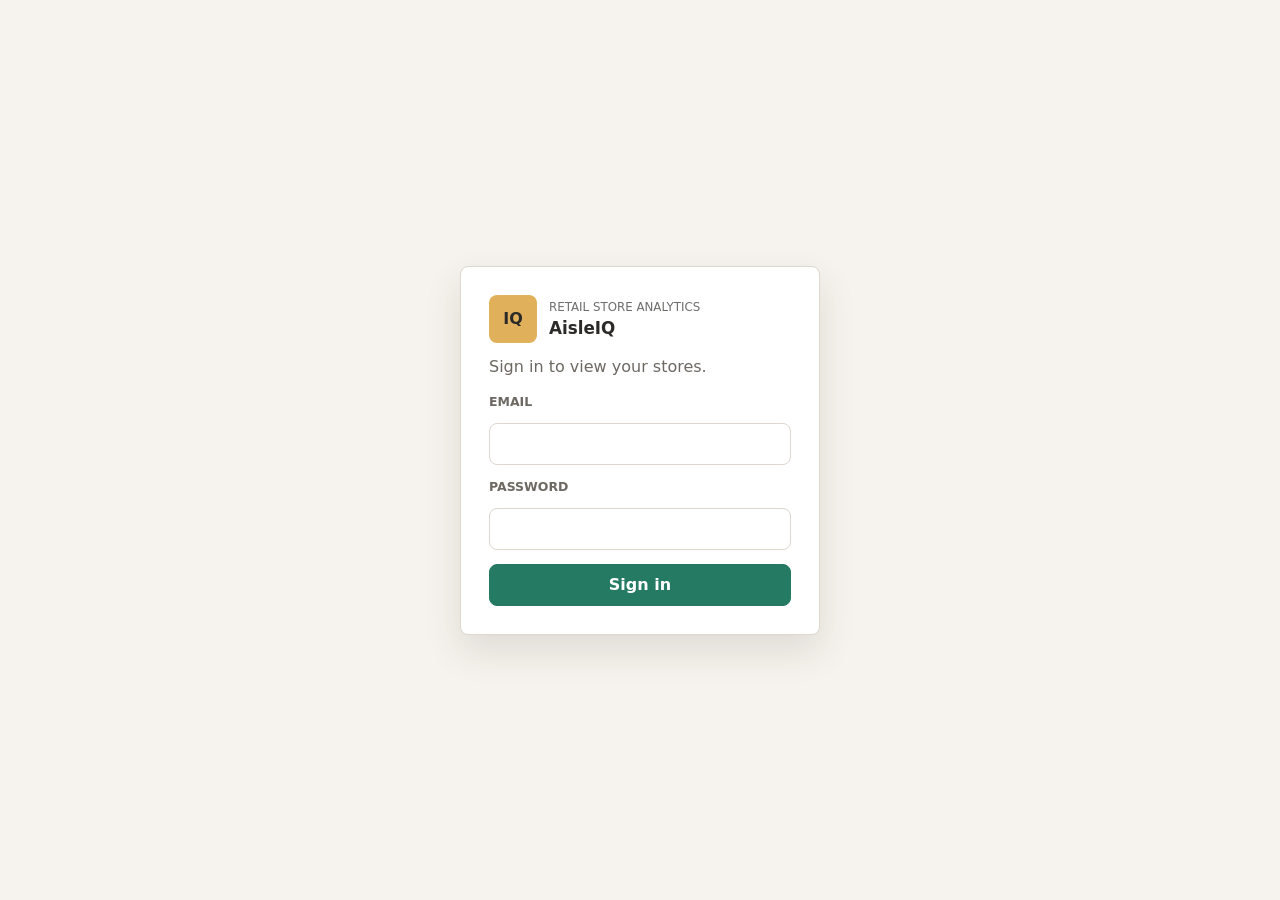
<file: dashboard/index.html>
<!doctype html>
<html lang="en">
  <head>
    <meta charset="utf-8">
    <meta name="viewport" content="width=device-width, initial-scale=1">
    <title>AisleIQ · Store Analytics</title>
    <link rel="stylesheet" href="/dashboard/styles.css">
  </head>
  <body>
    <div class="login-gate" id="login-gate">
      <form class="login-card" id="login-form">
        <div class="brand">
          <span class="brand-mark" aria-hidden="true">IQ</span>
          <div>
            <p class="eyebrow">Retail store analytics</p>
            <h1>AisleIQ</h1>
          </div>
        </div>
        <p class="login-subtitle">Sign in to view your stores.</p>
        <label for="login-email">Email</label>
        <input type="email" id="login-email" name="email" autocomplete="username" required>
        <label for="login-password">Password</label>
        <input type="password" id="login-password" name="password" autocomplete="current-password" required>
        <button type="submit">Sign in</button>
        <p class="login-error" id="login-error" hidden></p>
      </form>
    </div>

    <div class="app-shell" id="app-shell" hidden>
      <aside class="sidebar" aria-label="Dashboard navigation">
        <div class="brand">
          <span class="brand-mark" aria-hidden="true">IQ</span>
          <div>
            <p class="eyebrow">Retail store analytics</p>
            <h1>AisleIQ</h1>
          </div>
        </div>
        <nav class="nav-tabs" aria-label="Dashboard views">
          <button class="tab-button is-active" type="button" data-view="overview">Overview</button>
          <button class="tab-button" type="button" data-view="zone-map">Store Map</button>
          <button class="tab-button" type="button" data-view="video-processing">Video Analysis</button>
          <button class="tab-button" type="button" data-view="paths">Customer Journey</button>
          <button class="tab-button" type="button" data-view="insights">Insights</button>
        </nav>
        <nav class="nav-tabs nav-tabs--secondary" aria-label="More views">
          <p class="nav-heading">More</p>
          <button class="tab-button" type="button" data-view="live-analytics">Live Analytics</button>
          <button class="tab-button" type="button" data-view="funnel">Funnel</button>
          <button class="tab-button" type="button" data-view="comparison">Store Comparison</button>
          <button class="tab-button" type="button" data-view="replay">Replay</button>
        </nav>
      </aside>

      <main class="content">
        <header class="topbar">
          <div>
            <p class="eyebrow" id="page-store-name">AisleIQ</p>
            <h2 id="page-title">Overview</h2>
          </div>
          <form class="store-form" id="store-form">
            <label for="store-id">Store</label>
            <div class="store-controls">
              <select id="store-id" name="storeId">
                <option value="" disabled selected>Loading stores…</option>
              </select>
              <button type="submit">Refresh</button>
              <button type="button" id="logout-button">Sign out</button>
            </div>
          </form>
        </header>

        <section class="status-banner" id="status-banner" hidden></section>

        <section class="view is-active" id="overview-view" data-view-panel="overview">
          <div class="kpi-grid kpi-grid--overview" id="kpi-grid"></div>

          <div class="section-grid">
            <section class="panel">
              <div class="panel-header">
                <h3>Zone Activity</h3>
                <span id="zone-count">0 zones</span>
              </div>
              <div class="table-wrap">
                <table>
                  <thead>
                    <tr>
                      <th>Zone</th>
                      <th>Visits</th>
                      <th>Average Dwell</th>
                      <th>Total Dwell</th>
                    </tr>
                  </thead>
                  <tbody id="zone-dwell-body"></tbody>
                </table>
              </div>
            </section>

            <section class="panel">
              <div class="panel-header">
                <h3>Revenue Attribution</h3>
                <span id="attribution-count">0 transactions</span>
              </div>
              <div class="revenue-block">
                <span id="revenue-large">INR 0</span>
                <p id="revenue-caption">Attributed to matched visitor and POS correlations.</p>
              </div>
            </section>
          </div>

          <section class="panel">
            <div class="panel-header">
              <h3>Top Insights</h3>
              <button type="button" class="link-button" data-view-link="insights">View all</button>
            </div>
            <div class="insights-list insights-list--compact" id="overview-insights"></div>
          </section>
        </section>

        <section class="view" id="funnel-view" data-view-panel="funnel">
          <section class="panel">
            <div class="panel-header">
              <div>
                <h3>Conversion Funnel</h3>
                <p id="funnel-basis"></p>
              </div>
              <span id="funnel-store-label"></span>
            </div>
            <div class="funnel-track" id="funnel-track"></div>
          </section>
        </section>

        <section class="view" id="paths-view" data-view-panel="paths">
          <section class="panel">
            <div class="panel-header">
              <div>
                <h3>Customer Journey</h3>
                <p>Zone sequences followed by tracked customers. Each camera tracks people independently, so a journey covers what one camera saw.</p>
              </div>
              <span id="paths-count">0 journeys</span>
            </div>
            <div class="path-grid">
              <div>
                <h4>Most Common</h4>
                <div class="path-list" id="common-paths"></div>
              </div>
              <div>
                <h4>Purchase Journeys</h4>
                <div class="path-list" id="purchase-paths"></div>
              </div>
              <div>
                <h4>Drop-Off Paths</h4>
                <div class="path-list" id="dropoff-paths"></div>
              </div>
            </div>
          </section>
        </section>

        <section class="view" id="insights-view" data-view-panel="insights">
          <section class="panel">
            <div class="panel-header">
              <h3>Retail Insights</h3>
              <span id="insights-count">0 insights</span>
            </div>
            <div class="insights-list" id="insights-list"></div>
          </section>
        </section>

        <section class="view" id="comparison-view" data-view-panel="comparison">
          <section class="panel">
            <div class="panel-header">
              <h3>Store Comparison</h3>
              <span id="comparison-store-count">All stores</span>
            </div>
            <div class="comparison-grid" id="comparison-grid"></div>
          </section>
        </section>

        <section class="view" id="live-analytics-view" data-view-panel="live-analytics">
          <section class="panel range-panel">
            <div class="panel-header">
              <div>
                <h3>Analytics Range</h3>
                <p id="analytics-as-of">As of &mdash;</p>
              </div>
            </div>
            <div class="range-controls">
              <label for="range-preset">Range</label>
              <select id="range-preset" name="rangePreset">
                <option value="24h" selected>Last 24 hours</option>
                <option value="3d">Last 3 days</option>
                <option value="7d">Last 7 days</option>
                <option value="custom">Custom range</option>
              </select>
              <div class="range-custom" id="range-custom" hidden>
                <label for="range-start">Start</label>
                <input type="datetime-local" id="range-start">
                <label for="range-end">End</label>
                <input type="datetime-local" id="range-end">
                <button type="button" id="range-apply">Apply</button>
              </div>
            </div>
            <p class="range-error" id="range-error" hidden></p>
          </section>

          <div class="analytics-empty" id="analytics-empty" hidden>
            <p>No activity recorded for this store yet.</p>
          </div>

          <div id="analytics-content">
            <div class="what-changed-banner" id="what-changed-banner" hidden></div>

            <div class="kpi-grid kpi-grid--analytics" id="analytics-kpi-grid"></div>

            <section class="panel alerts-panel">
              <div class="panel-header">
                <h3>Alerts</h3>
                <span id="alerts-summary">&mdash;</span>
              </div>
              <div class="alerts-list" id="alerts-list"></div>
            </section>

            <div class="section-grid section-grid--even">
              <section class="panel">
                <div class="panel-header">
                  <h3>Occupancy Over Time</h3>
                  <span id="occupancy-history-summary">&mdash;</span>
                </div>
                <div class="bar-chart" id="occupancy-history-chart"></div>
              </section>
              <section class="panel">
                <div class="panel-header">
                  <h3>Hourly Footfall</h3>
                  <span id="footfall-summary">&mdash;</span>
                </div>
                <div class="bar-chart" id="footfall-chart"></div>
              </section>
            </div>

            <div class="section-grid section-grid--even">
              <section class="panel">
                <div class="panel-header">
                  <h3>Queue Activity Over Time</h3>
                  <span id="queue-activity-summary">&mdash;</span>
                </div>
                <div class="bar-chart" id="queue-activity-chart"></div>
                <div class="chart-legend">
                  <span class="legend-joined">Joined</span>
                  <span class="legend-completed">Completed</span>
                  <span class="legend-abandoned">Abandoned</span>
                </div>
              </section>
              <section class="panel">
                <div class="panel-header">
                  <h3>Peak Hours</h3>
                  <span id="peak-hours-summary">&mdash;</span>
                </div>
                <div class="path-list" id="peak-hours-list"></div>
              </section>
            </div>

            <section class="panel">
              <div class="panel-header">
                <h3>Period Comparison</h3>
                <span id="comparison-period-label">&mdash;</span>
              </div>
              <div class="comparison-grid" id="period-comparison-grid"></div>
            </section>
          </div>
        </section>

        <section class="view" id="zone-map-view" data-view-panel="zone-map">
          <section class="panel">
            <div class="panel-header">
              <div>
                <h3>Zone Activity Map</h3>
                <p>Visitor activity per zone, shaded on the store floor plan. Activity is aggregated per zone &mdash; it does not show where individual customers stood.</p>
              </div>
              <div class="zone-map-metric">
                <label for="zone-map-metric">Shade by</label>
                <select id="zone-map-metric">
                  <option value="visits" selected>Visits</option>
                  <option value="dwell">Dwell Time</option>
                </select>
              </div>
            </div>

            <div class="zone-map-empty" id="zone-map-empty" hidden>
              <p id="zone-map-empty-message">No store map configured yet.</p>
            </div>

            <div class="zone-map-layout" id="zone-map-content">
              <div class="zone-map-stage" id="zone-map-stage">
                <div class="heatmap-empty">Loading floor plan…</div>
              </div>
              <div class="zone-map-side">
                <div class="panel-header">
                  <h4>Zone Ranking</h4>
                  <span id="zone-map-count">0 zones</span>
                </div>
                <div class="zone-map-list" id="zone-map-list"></div>
              </div>
            </div>
          </section>

          <div class="section-grid section-grid--even">
            <section class="panel">
              <div class="panel-header">
                <div>
                  <h3>Cameras</h3>
                  <p>What each camera covers. Camera positions are not marked on this floor plan.</p>
                </div>
                <span id="camera-count">0 cameras</span>
              </div>
              <div class="camera-list" id="camera-list"></div>
            </section>

            <section class="panel heatmap-panel">
              <div class="panel-header">
                <div>
                  <h3>Camera-View Heatmap</h3>
                  <p>Where people were detected inside the camera frames, all cameras combined. These are positions in the camera image, not on the floor plan.</p>
                </div>
                <span id="heatmap-summary">0 points</span>
              </div>
              <div class="heatmap-stage" id="heatmap-stage">
                <div class="heatmap-empty">No heatmap data available.</div>
              </div>
              <div class="heatmap-legend" aria-label="Heatmap intensity legend">
                <span>Low</span>
                <i></i>
                <span>High</span>
              </div>
            </section>
          </div>
        </section>

        <section class="view" id="video-processing-view" data-view-panel="video-processing">
          <section class="panel video-player-panel" id="video-result-panel" hidden>
            <div class="panel-header">
              <div>
                <h3>AisleIQ Video Analysis</h3>
                <p id="video-result-camera">&mdash;</p>
              </div>
              <span class="status-pill" id="video-result-status">&mdash;</span>
            </div>
            <div class="video-player-layout">
              <div class="video-player-stage" id="video-player-stage">
                <div class="video-player-empty">Select a completed analysis below to play it.</div>
              </div>
              <div class="video-summary" id="video-result-kpis"></div>
            </div>
            <div class="replay-errors" id="video-result-errors"></div>
          </section>

          <section class="panel">
            <div class="panel-header">
              <h3>Recent Analyses</h3>
              <span id="video-jobs-count">0 jobs</span>
            </div>
            <div class="table-wrap">
              <table>
                <thead>
                  <tr>
                    <th>Created</th>
                    <th>Camera</th>
                    <th>Status</th>
                    <th>Events</th>
                    <th>People Tracked</th>
                    <th>Processing Time</th>
                    <th></th>
                  </tr>
                </thead>
                <tbody id="video-jobs-body"></tbody>
              </table>
            </div>
          </section>

          <section class="panel">
            <div class="panel-header">
              <div>
                <h3>Analyse New Footage</h3>
                <p>Upload a camera's recorded footage, then run person detection and tracking on it. Supported: .mp4, .mov, .avi, .mkv up to 2&nbsp;GB.</p>
              </div>
            </div>

            <div class="video-camera-picker">
              <label for="video-camera-select">Camera</label>
              <select id="video-camera-select" name="cameraId"></select>
            </div>

            <form class="video-form" id="video-upload-form">
              <label for="video-file-input">Video file</label>
              <input type="file" id="video-file-input" accept=".mp4,.mov,.avi,.mkv" required>
              <button type="submit" id="video-upload-button">Upload Video</button>
            </form>
            <p class="video-error" id="video-upload-error" hidden></p>
            <p class="video-success" id="video-upload-success" hidden></p>

            <form class="video-form" id="video-job-form">
              <button type="submit" id="video-job-button">Analyse Video</button>
            </form>
            <p class="video-error" id="video-job-error" hidden></p>
          </section>
        </section>

        <section class="view" id="replay-view" data-view-panel="replay">
          <section class="panel">
            <div class="panel-header">
              <div>
                <h3>Replay Raw Events</h3>
                <p>Reprocess historical events through the same ingestion and analytics pipeline. Safe to re-run.</p>
              </div>
            </div>
            <form class="replay-form" id="replay-form">
              <label for="replay-source-type">Source</label>
              <select id="replay-source-type" name="sourceType">
                <option value="raw_event_archive" selected>Raw Event Archive (already-ingested events)</option>
                <option value="jsonl_file">Dataset File (data/*.jsonl)</option>
              </select>

              <div class="replay-dataset-field" id="replay-dataset-field" hidden>
                <label for="replay-dataset">Dataset filename</label>
                <input type="text" id="replay-dataset" placeholder="generated_cctv_events.jsonl">
              </div>

              <label for="replay-start">Range start (optional)</label>
              <input type="datetime-local" id="replay-start">
              <label for="replay-end">Range end (optional)</label>
              <input type="datetime-local" id="replay-end">

              <button type="submit" id="replay-run">Run Replay</button>
            </form>
            <p class="replay-error" id="replay-error" hidden></p>
          </section>

          <section class="panel" id="replay-result-panel" hidden>
            <div class="panel-header">
              <h3>Last Run</h3>
              <span id="replay-result-status">&mdash;</span>
            </div>
            <div class="kpi-grid" id="replay-result-kpis"></div>
            <div class="replay-errors" id="replay-result-errors"></div>
          </section>

          <section class="panel">
            <div class="panel-header">
              <h3>Recent Replay Jobs</h3>
              <span id="replay-jobs-count">0 jobs</span>
            </div>
            <div class="table-wrap">
              <table>
                <thead>
                  <tr>
                    <th>Started</th>
                    <th>Source</th>
                    <th>Status</th>
                    <th>Total</th>
                    <th>Accepted</th>
                    <th>Duplicate</th>
                    <th>Failed</th>
                  </tr>
                </thead>
                <tbody id="replay-jobs-body"></tbody>
              </table>
            </div>
          </section>
        </section>
      </main>
    </div>

    <script src="/dashboard/app.js" defer></script>
  </body>
</html>
</file>
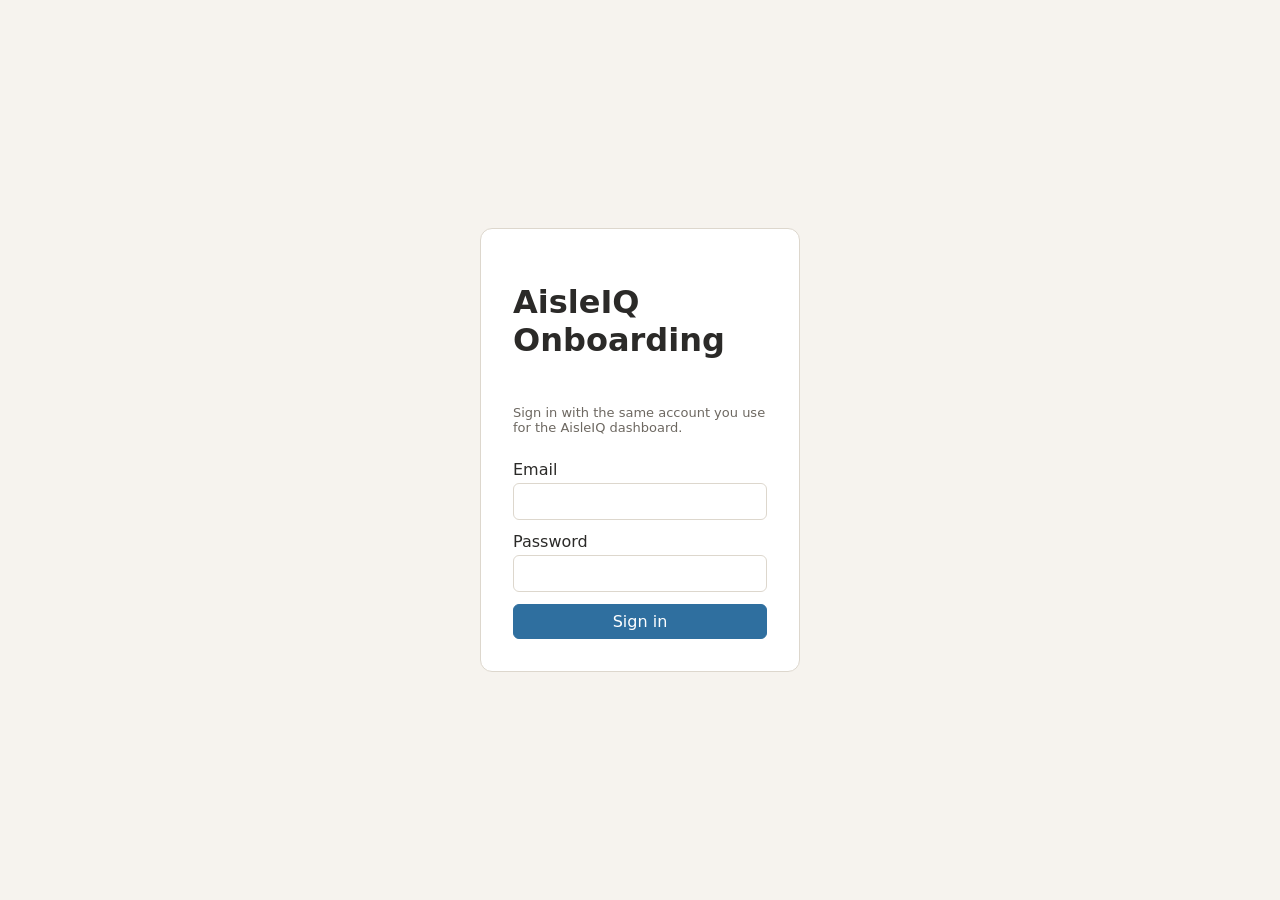
<file: onboarding/index.html>
<!doctype html>
<html lang="en">
<head>
  <meta charset="utf-8" />
  <meta name="viewport" content="width=device-width, initial-scale=1" />
  <title>AisleIQ Store Onboarding</title>
  <link rel="stylesheet" href="styles.css" />
</head>
<body>
  <div id="login-gate" class="login-gate">
    <form id="login-form" class="login-card">
      <h1>AisleIQ Onboarding</h1>
      <p class="muted">Sign in with the same account you use for the AisleIQ dashboard.</p>
      <label>Email<input id="login-email" type="email" required /></label>
      <label>Password<input id="login-password" type="password" required /></label>
      <button type="submit">Sign in</button>
      <p id="login-error" class="error" hidden></p>
    </form>
  </div>

  <div id="app-shell" class="app-shell" hidden>
    <header class="topbar">
      <h1>AisleIQ &mdash; Store Onboarding</h1>
      <button id="logout-button" class="link-button">Sign out</button>
    </header>

    <main class="layout">
      <section class="panel" id="panel-store">
        <h2>1. Store</h2>
        <div class="row">
          <label>Store ID<input id="store-id-input" placeholder="e.g. ST_ELECTRONICS_9001" /></label>
          <button id="load-store-button">Load</button>
        </div>
        <details>
          <summary>Create a new store</summary>
          <div class="row">
            <label>New store ID<input id="new-store-id" /></label>
            <label>Name<input id="new-store-name" /></label>
            <button id="create-store-button">Create store</button>
          </div>
        </details>
        <p id="store-status" class="muted"></p>
      </section>

      <section class="panel" id="panel-map">
        <h2>2. Store map</h2>
        <div class="row">
          <input id="map-file-input" type="file" accept="image/*,application/pdf" />
          <input id="map-name-input" placeholder="Map name (optional)" />
          <button id="upload-map-button">Upload map</button>
        </div>
        <p class="muted">The map is a plain image/PDF you upload &mdash; nothing is auto-detected from it. You draw zone outlines on top of it below.</p>
        <div class="canvas-wrap">
          <canvas id="drawing-canvas" width="640" height="480"></canvas>
        </div>
        <p id="draw-hint" class="muted"></p>
        <div class="row" id="draw-controls" hidden>
          <button id="finish-polygon-button">Finish polygon</button>
          <button id="cancel-draw-button">Cancel</button>
        </div>
      </section>

      <section class="panel" id="panel-zones">
        <h2>3. Zones</h2>
        <table class="data-table">
          <thead><tr><th>Zone ID</th><th>Name</th><th>Type</th><th>Revenue</th><th>Map shape</th></tr></thead>
          <tbody id="zones-table-body"></tbody>
        </table>
        <div class="row">
          <label>Zone ID<input id="zone-id-input" /></label>
          <label>Name<input id="zone-name-input" /></label>
          <label>Type
            <select id="zone-type-input">
              <option value="SHELF">SHELF</option>
              <option value="DISPLAY">DISPLAY</option>
              <option value="CHECKOUT">CHECKOUT</option>
              <option value="ENTRY_DOOR">ENTRY_DOOR</option>
              <option value="OTHER">OTHER</option>
              <option value="STAFF_AREA">STAFF_AREA (staff-only area)</option>
            </select>
          </label>
          <label class="checkbox"><input id="zone-revenue-input" type="checkbox" /> Revenue zone</label>
        </div>
        <div class="row">
          <button id="draw-zone-shape-button" type="button">Draw shape on map</button>
          <span id="zone-shape-status" class="muted"></span>
          <button id="create-zone-button">Add zone</button>
        </div>
      </section>

      <section class="panel" id="panel-cameras">
        <h2>4. Cameras</h2>
        <table class="data-table">
          <thead><tr><th>Camera ID</th><th>Name</th><th>Role</th><th>Video path</th><th>Reference image</th></tr></thead>
          <tbody id="cameras-table-body"></tbody>
        </table>
        <div class="row">
          <label>Camera ID<input id="camera-id-input" /></label>
          <label>Name<input id="camera-name-input" /></label>
          <label>Role
            <select id="camera-role-input">
              <option value="entry">entry</option>
              <option value="zone">zone</option>
              <option value="billing">billing</option>
            </select>
          </label>
        </div>
        <div class="row">
          <label>Video path<input id="camera-video-path-input" placeholder="videos/store/cam1.mp4" /></label>
          <label>Start time<input id="camera-start-time-input" type="datetime-local" /></label>
        </div>
        <details>
          <summary>Advanced processing settings (optional &mdash; defaults are used if left blank)</summary>
          <div class="row">
            <label>Sample FPS<input id="camera-sample-fps-input" type="number" step="0.1" /></label>
            <label>Confidence threshold<input id="camera-confidence-input" type="number" step="0.01" /></label>
            <label>Queue completion (s)<input id="camera-queue-complete-input" type="number" /></label>
            <label>Queue abandonment (s)<input id="camera-queue-abandon-input" type="number" /></label>
          </div>
        </details>
        <div class="row">
          <button id="create-camera-button">Add camera</button>
        </div>
      </section>

      <section class="panel" id="panel-coverage">
        <h2>5. Camera coverage (camera-frame &harr; zone)</h2>
        <p class="muted">
          This tells the video pipeline what part of one camera's own frame corresponds to which zone
          (or, for an entry camera, where the entry/exit threshold line is). It does not attempt to
          calibrate cameras against each other.
        </p>
        <div class="row">
          <label>Camera
            <select id="coverage-camera-select"></select>
          </label>
          <label>Reference still image (optional, camera-frame drawing backdrop)
            <input id="camera-reference-file-input" type="file" accept="image/*" />
          </label>
          <button id="upload-reference-button">Upload reference image</button>
        </div>

        <div id="coverage-entry-controls" hidden>
          <div class="row">
            <label>Axis
              <select id="entry-axis-select">
                <option value="x">x (vertical line)</option>
                <option value="y">y (horizontal line)</option>
              </select>
            </label>
            <label>Position (0&ndash;1)<input id="entry-position-input" type="range" min="0" max="1" step="0.01" value="0.5" /></label>
            <span id="entry-position-value">0.50</span>
            <label class="checkbox"><input id="entry-inside-greater-input" type="checkbox" checked /> Inside is greater than position</label>
          </div>
          <button id="save-entry-coverage-button">Save entry line</button>
        </div>

        <div id="coverage-zone-controls" hidden>
          <div class="row">
            <label>Zone
              <select id="coverage-zone-select"></select>
            </label>
            <button id="draw-coverage-shape-button" type="button">Draw shape on camera frame</button>
            <span id="coverage-shape-status" class="muted"></span>
            <button id="save-coverage-button">Save coverage</button>
          </div>
        </div>

        <table class="data-table">
          <thead><tr><th>Coverage</th><th>Zone</th><th>Shape</th><th></th></tr></thead>
          <tbody id="coverage-table-body"></tbody>
        </table>
      </section>
    </main>
  </div>

  <script src="app.js"></script>
</body>
</html>
</file>
<file: dashboard/styles.css>
:root {
  --bg: #f6f3ee;
  --surface: #ffffff;
  --surface-alt: #f1eee8;
  --ink: #2b2a28;
  --muted: #6d6861;
  --line: #ddd7cd;
  --green: #247a63;
  --coral: #c55345;
  --gold: #aa7a16;
  --blue: #2f6f9f;
  --shadow: 0 16px 36px rgba(60, 48, 36, 0.12);
}

* {
  box-sizing: border-box;
}

body {
  margin: 0;
  background: var(--bg);
  color: var(--ink);
  font-family: Inter, ui-sans-serif, system-ui, -apple-system, BlinkMacSystemFont, "Segoe UI", sans-serif;
}

button,
input,
select {
  font: inherit;
}

.app-shell {
  min-height: 100vh;
  display: grid;
  grid-template-columns: 248px minmax(0, 1fr);
}

/* The [hidden] attribute is how JS toggles the login gate vs. app shell
   (see showLoginGate/showAppShell in app.js). Author-stylesheet rules like
   .app-shell/.login-gate's own `display: grid` otherwise beat the browser's
   built-in `[hidden] { display: none }` rule regardless of the attribute --
   author origin always wins over user-agent origin, independent of
   selector specificity -- so without this, toggling `hidden` would do
   nothing and both panels would render stacked in the page at once. */
.app-shell[hidden],
.login-gate[hidden] {
  display: none;
}

.sidebar {
  background: #312d27;
  color: #fffaf2;
  padding: 24px;
  display: flex;
  flex-direction: column;
  gap: 28px;
}

.brand {
  display: grid;
  grid-template-columns: 48px 1fr;
  gap: 12px;
  align-items: center;
}

.brand-mark {
  width: 48px;
  height: 48px;
  border-radius: 8px;
  display: grid;
  place-items: center;
  background: #e0b05b;
  color: #2b2a28;
  font-weight: 800;
}

.eyebrow {
  margin: 0 0 4px;
  color: inherit;
  opacity: 0.68;
  font-size: 0.74rem;
  text-transform: uppercase;
  letter-spacing: 0;
}

h1,
h2,
h3,
p {
  margin-top: 0;
}

h1 {
  margin-bottom: 0;
  font-size: 1.05rem;
}

h2 {
  margin-bottom: 0;
  font-size: 1.8rem;
}

h3 {
  margin-bottom: 0;
  font-size: 1rem;
}

.nav-tabs {
  display: grid;
  gap: 8px;
}

.tab-button {
  border: 1px solid rgba(255, 250, 242, 0.18);
  border-radius: 8px;
  background: transparent;
  color: #fffaf2;
  padding: 11px 12px;
  text-align: left;
  cursor: pointer;
}

.tab-button.is-active,
.tab-button:hover {
  background: #fffaf2;
  color: #312d27;
}

.nav-tabs--secondary {
  margin-top: auto;
  gap: 4px;
}

.nav-tabs--secondary .tab-button {
  border-color: transparent;
  padding: 8px 12px;
  font-size: 0.9rem;
  color: rgba(255, 250, 242, 0.72);
}

.nav-tabs--secondary .tab-button.is-active,
.nav-tabs--secondary .tab-button:hover {
  color: #312d27;
}

.nav-heading {
  margin: 0 0 4px 12px;
  font-size: 0.72rem;
  text-transform: uppercase;
  color: rgba(255, 250, 242, 0.5);
}

.link-button {
  border: 0;
  background: none;
  color: var(--green);
  font-weight: 700;
  cursor: pointer;
  padding: 4px 0;
}

.link-button:hover {
  text-decoration: underline;
}

.content {
  padding: 28px;
  display: grid;
  gap: 20px;
  align-content: start;
  min-width: 0;
}

.topbar {
  display: flex;
  justify-content: space-between;
  gap: 20px;
  align-items: center;
}

.store-form {
  display: grid;
  gap: 8px;
  min-width: 280px;
}

.store-form label {
  font-size: 0.78rem;
  color: var(--muted);
  font-weight: 700;
  text-transform: uppercase;
}

.store-controls {
  display: grid;
  grid-template-columns: 1fr auto auto;
  gap: 8px;
}

.store-controls input,
.store-controls select,
.store-controls button {
  min-height: 42px;
  border-radius: 8px;
  border: 1px solid var(--line);
}

.store-controls input,
.store-controls select {
  padding: 0 12px;
  background: var(--surface);
  color: var(--ink);
}

.store-controls button {
  padding: 0 14px;
  background: var(--green);
  color: white;
  cursor: pointer;
}

.store-controls #logout-button {
  background: var(--surface);
  color: var(--muted);
}

.status-banner {
  border: 1px solid #ebc2ba;
  border-radius: 8px;
  background: #fff4f1;
  color: #853528;
  padding: 12px 14px;
}

.view {
  display: none;
}

.view.is-active {
  display: grid;
  gap: 20px;
}

.kpi-grid {
  display: grid;
  grid-template-columns: repeat(3, minmax(0, 1fr));
  gap: 14px;
}

.kpi-grid--overview {
  grid-template-columns: repeat(4, minmax(0, 1fr));
}

.kpi-grid--overview .kpi-card {
  min-height: 118px;
}

.kpi-card,
.panel,
.comparison-card {
  background: var(--surface);
  border: 1px solid var(--line);
  border-radius: 8px;
  box-shadow: var(--shadow);
}

.kpi-card {
  min-height: 132px;
  padding: 18px;
  display: grid;
  gap: 12px;
}

.kpi-card span {
  color: var(--muted);
  font-size: 0.82rem;
  font-weight: 700;
  text-transform: uppercase;
}

.kpi-card strong {
  font-size: 2rem;
  line-height: 1.05;
}

.kpi-card small {
  color: var(--muted);
}

.section-grid {
  display: grid;
  grid-template-columns: minmax(0, 1.35fr) minmax(280px, 0.65fr);
  gap: 14px;
}

.panel {
  padding: 18px;
}

.panel-header {
  display: flex;
  justify-content: space-between;
  gap: 12px;
  align-items: center;
  margin-bottom: 16px;
}

.panel-header span {
  color: var(--muted);
  font-size: 0.86rem;
}

.panel-header p {
  color: var(--muted);
  font-size: 0.86rem;
  margin: 4px 0 0;
}

.table-wrap {
  overflow-x: auto;
}

table {
  width: 100%;
  border-collapse: collapse;
  min-width: 560px;
}

th,
td {
  padding: 12px 10px;
  border-bottom: 1px solid var(--line);
  text-align: left;
}

th {
  color: var(--muted);
  font-size: 0.78rem;
  text-transform: uppercase;
}

.empty-row {
  color: var(--muted);
}

.heatmap-panel {
  overflow: hidden;
}

.heatmap-stage {
  position: relative;
  width: 100%;
  overflow: hidden;
  border-radius: 8px;
  border: 1px solid var(--line);
  background: #e9e3d8;
}

/* Camera-frame canvas for the hotspot heatmap: a fixed frame proportion with
   a light grid, so points are never squashed and never sit on a floor plan
   they don't belong to. */
.heatmap-frame {
  aspect-ratio: 8 / 9;
  max-height: 420px;
  margin: 0 auto;
  background-color: #2f2c28;
  background-image:
    linear-gradient(rgba(255, 250, 242, 0.08) 1px, transparent 1px),
    linear-gradient(90deg, rgba(255, 250, 242, 0.08) 1px, transparent 1px);
  background-size: 12.5% 12.5%;
}

.heatmap-frame + .heatmap-layer {
  left: 50%;
  right: auto;
  width: min(100%, calc(420px * 8 / 9));
  transform: translateX(-50%);
}

.heatmap-frame + .heatmap-layer .heatmap-point {
  mix-blend-mode: screen;
}

.heatmap-layout {
  width: 100%;
  height: auto;
  display: block;
  background: #fbfaf7;
}

.heatmap-layer {
  position: absolute;
  inset: 0;
  pointer-events: none;
}

.heatmap-point {
  position: absolute;
  left: var(--x);
  top: var(--y);
  width: var(--diameter);
  height: var(--diameter);
  border-radius: 50%;
  transform: translate(-50%, -50%);
  opacity: var(--opacity);
  background:
    radial-gradient(circle, #fff7c5 0 10%, var(--point-color) 34%, rgba(197, 83, 69, 0) 72%);
  filter: blur(1px);
  mix-blend-mode: multiply;
}

.heatmap-empty {
  min-height: 320px;
  display: grid;
  place-items: center;
  color: var(--muted);
}

.heatmap-legend {
  display: grid;
  grid-template-columns: auto minmax(120px, 180px) auto;
  gap: 10px;
  align-items: center;
  margin-top: 12px;
  color: var(--muted);
  font-size: 0.82rem;
}

.heatmap-legend i {
  height: 10px;
  border-radius: 999px;
  background: linear-gradient(90deg, #e0b05b, #d9823f, #c55345);
}

.zone-map-metric {
  display: flex;
  align-items: center;
  gap: 8px;
}

.zone-map-metric label {
  font-size: 0.78rem;
  color: var(--muted);
  font-weight: 700;
  text-transform: uppercase;
}

.zone-map-metric select {
  min-height: 38px;
  border-radius: 8px;
  border: 1px solid var(--line);
  padding: 0 10px;
  background: var(--surface);
  color: var(--ink);
}

.zone-map-empty {
  padding: 40px;
  text-align: center;
  color: var(--muted);
  background: var(--surface);
  border: 1px solid var(--line);
  border-radius: 8px;
  box-shadow: var(--shadow);
}

.zone-map-layout {
  display: grid;
  grid-template-columns: minmax(0, 2fr) minmax(220px, 1fr);
  gap: 16px;
  margin-top: 12px;
}

.zone-map-stage {
  position: relative;
  width: 100%;
  overflow: hidden;
  border-radius: 8px;
  border: 1px solid var(--line);
  background: #e9e3d8;
}

.zone-map-stage img {
  width: 100%;
  height: auto;
  display: block;
  background: #fbfaf7;
}

.zone-map-svg {
  position: absolute;
  inset: 0;
  width: 100%;
  height: 100%;
}

.zone-map-polygon {
  stroke: rgba(40, 30, 20, 0.55);
  stroke-width: 0.004;
  cursor: default;
}

.zone-map-labels {
  position: absolute;
  inset: 0;
  pointer-events: none;
}

.zone-map-label {
  position: absolute;
  transform: translate(-50%, -50%);
  padding: 3px 8px;
  border-radius: 6px;
  background: rgba(255, 255, 255, 0.92);
  border: 1px solid var(--line);
  font-size: 0.8rem;
  font-weight: 700;
  white-space: nowrap;
}

.camera-list {
  display: grid;
  gap: 8px;
}

.camera-item {
  display: flex;
  justify-content: space-between;
  align-items: center;
  gap: 12px;
  padding: 10px 12px;
  border: 1px solid var(--line);
  border-radius: 8px;
  background: var(--surface-alt);
}

.camera-item div {
  display: grid;
  gap: 2px;
}

.camera-item small,
.camera-item span {
  color: var(--muted);
  font-size: 0.84rem;
}

.camera-item span {
  text-align: right;
}

.zone-map-side {
  display: flex;
  flex-direction: column;
  gap: 10px;
}

.zone-map-list {
  display: flex;
  flex-direction: column;
  gap: 8px;
  max-height: 420px;
  overflow-y: auto;
}

.zone-map-list-item {
  display: flex;
  align-items: center;
  justify-content: space-between;
  gap: 10px;
  padding: 10px 12px;
  border-radius: 8px;
  border: 1px solid var(--line);
  background: var(--surface);
}

.zone-map-list-swatch {
  width: 12px;
  height: 12px;
  border-radius: 3px;
  flex-shrink: 0;
}

.zone-map-list-name {
  flex: 1;
  min-width: 0;
  overflow: hidden;
  text-overflow: ellipsis;
  white-space: nowrap;
}

.zone-map-list-value {
  color: var(--muted);
  font-size: 0.82rem;
  white-space: nowrap;
}

@media (max-width: 860px) {
  .zone-map-layout {
    grid-template-columns: 1fr;
  }
}

.revenue-block {
  min-height: 176px;
  display: grid;
  align-content: center;
  gap: 12px;
}

.revenue-block span {
  font-size: 2.8rem;
  font-weight: 800;
  color: var(--green);
}

.revenue-block p {
  color: var(--muted);
  max-width: 32ch;
}

.funnel-track {
  display: grid;
  grid-template-columns: repeat(4, minmax(150px, 1fr));
  gap: 12px;
}

.funnel-step {
  min-height: 180px;
  border-radius: 8px;
  padding: 16px;
  background: var(--surface-alt);
  border-top: 5px solid var(--blue);
  display: grid;
  align-content: space-between;
  gap: 18px;
}

.funnel-step:nth-child(2) {
  border-color: var(--gold);
}

.funnel-step:nth-child(3) {
  border-color: var(--green);
}

.funnel-step:nth-child(4) {
  border-color: var(--coral);
}

.funnel-step strong {
  font-size: 2.2rem;
}

.funnel-step span,
.funnel-step small {
  color: var(--muted);
}

.progress-bar {
  width: 100%;
  height: 10px;
  border-radius: 999px;
  background: #ded8cf;
  overflow: hidden;
}

.progress-bar i {
  display: block;
  height: 100%;
  width: var(--bar-width);
  background: var(--green);
}

.comparison-grid {
  display: grid;
  grid-template-columns: repeat(2, minmax(0, 1fr));
  gap: 14px;
}

.insights-list {
  display: grid;
  grid-template-columns: repeat(2, minmax(0, 1fr));
  gap: 12px;
}

.insights-list--compact {
  grid-template-columns: repeat(3, minmax(0, 1fr));
}

.path-grid {
  display: grid;
  grid-template-columns: repeat(3, minmax(0, 1fr));
  gap: 14px;
}

.path-grid h4 {
  margin: 0 0 10px;
}

.path-list {
  display: grid;
  gap: 10px;
}

.path-card {
  border: 1px solid var(--line);
  border-radius: 8px;
  background: var(--surface-alt);
  padding: 12px;
  display: grid;
  gap: 10px;
}

.path-card strong {
  font-size: 0.92rem;
  overflow-wrap: anywhere;
}

.path-card dl {
  margin: 0;
  display: grid;
  gap: 6px;
}

.path-card div {
  display: flex;
  justify-content: space-between;
  gap: 8px;
}

.path-card dt {
  color: var(--muted);
}

.path-card dd {
  margin: 0;
  font-weight: 800;
}

.insight-card {
  border: 1px solid var(--line);
  border-left: 5px solid var(--blue);
  border-radius: 8px;
  padding: 14px;
  display: grid;
  gap: 10px;
  background: var(--surface-alt);
}

.insight-card header {
  display: flex;
  justify-content: space-between;
  gap: 10px;
  align-items: center;
}

.insight-card span {
  font-size: 0.78rem;
  font-weight: 800;
  color: var(--ink);
}

.insight-card small,
.insight-card p {
  color: var(--muted);
}

.insight-card h4 {
  margin: 0;
  font-size: 1rem;
}

.insight-card p {
  margin: 0;
}

.insight-card strong {
  font-size: 0.9rem;
}

.insight-card.severity-high {
  border-left-color: var(--coral);
}

.insight-card.severity-medium {
  border-left-color: var(--gold);
}

.insight-card.severity-low {
  border-left-color: var(--green);
}

.comparison-card {
  padding: 16px;
  display: grid;
  gap: 12px;
}

.comparison-card header {
  display: flex;
  justify-content: space-between;
  gap: 8px;
  align-items: center;
}

.comparison-card dl {
  margin: 0;
  display: grid;
  gap: 10px;
}

.comparison-card div {
  display: flex;
  justify-content: space-between;
  gap: 12px;
}

.comparison-card dt {
  color: var(--muted);
}

.comparison-card dd {
  margin: 0;
  font-weight: 800;
}

/* ---------- Live Analytics (P4.2) ---------- */

.kpi-grid--analytics {
  grid-template-columns: repeat(4, minmax(0, 1fr));
}

.section-grid--even {
  grid-template-columns: repeat(2, minmax(0, 1fr));
}

.range-controls {
  display: flex;
  flex-wrap: wrap;
  gap: 10px;
  align-items: center;
  margin-top: 4px;
}

.range-controls select {
  min-height: 42px;
  border-radius: 8px;
  border: 1px solid var(--line);
  padding: 0 12px;
  background: var(--surface);
  color: var(--ink);
}

.range-custom {
  display: flex;
  flex-wrap: wrap;
  gap: 8px;
  align-items: center;
}

.range-custom label {
  font-size: 0.78rem;
  color: var(--muted);
  font-weight: 700;
  text-transform: uppercase;
}

.range-custom input,
.range-custom button {
  min-height: 42px;
  border-radius: 8px;
  border: 1px solid var(--line);
  padding: 0 12px;
}

.range-custom input {
  background: var(--surface);
  color: var(--ink);
}

.range-custom button {
  background: var(--green);
  color: white;
  cursor: pointer;
  border-color: var(--green);
}

.range-error {
  color: var(--coral);
  font-size: 0.84rem;
  margin: 10px 0 0;
}

.replay-form {
  display: flex;
  flex-wrap: wrap;
  gap: 10px;
  align-items: flex-end;
  margin-top: 12px;
}

.replay-form label {
  font-size: 0.78rem;
  color: var(--muted);
  font-weight: 700;
  text-transform: uppercase;
  display: block;
  margin-bottom: 4px;
}

.replay-form select,
.replay-form input,
.replay-form button {
  min-height: 42px;
  border-radius: 8px;
  border: 1px solid var(--line);
  padding: 0 12px;
  background: var(--surface);
  color: var(--ink);
}

.replay-dataset-field {
  display: flex;
  flex-direction: column;
}

.replay-form button {
  background: var(--green);
  color: white;
  cursor: pointer;
  border-color: var(--green);
}

.replay-form button:disabled {
  opacity: 0.6;
  cursor: not-allowed;
}

.replay-error {
  color: var(--coral);
  font-size: 0.84rem;
  margin: 10px 0 0;
}

.replay-errors {
  margin-top: 10px;
}

.replay-error-message {
  color: var(--coral);
  font-size: 0.82rem;
  margin: 4px 0;
}

.video-camera-picker {
  display: flex;
  flex-direction: column;
  gap: 4px;
  max-width: 360px;
  margin-top: 12px;
}

.video-camera-picker label {
  font-size: 0.78rem;
  color: var(--muted);
  font-weight: 700;
  text-transform: uppercase;
}

.video-form {
  display: flex;
  flex-wrap: wrap;
  gap: 10px;
  align-items: flex-end;
  margin-top: 12px;
}

.video-form label {
  font-size: 0.78rem;
  color: var(--muted);
  font-weight: 700;
  text-transform: uppercase;
  display: block;
  margin-bottom: 4px;
}

.video-form select,
.video-form input,
.video-form button {
  min-height: 42px;
  border-radius: 8px;
  border: 1px solid var(--line);
  padding: 0 12px;
  background: var(--surface);
  color: var(--ink);
}

.video-form button {
  background: var(--green);
  color: white;
  cursor: pointer;
  border-color: var(--green);
}

.video-form button:disabled {
  opacity: 0.6;
  cursor: not-allowed;
}

.video-player-layout {
  display: grid;
  grid-template-columns: minmax(0, 1fr) 240px;
  gap: 16px;
  align-items: start;
}

.video-player-stage {
  background: #1f1d1a;
  border-radius: 8px;
  overflow: hidden;
  display: grid;
  place-items: center;
  min-height: 360px;
}

.video-player-stage video {
  display: block;
  width: 100%;
  max-height: 70vh;
  background: #1f1d1a;
}

.video-player-empty {
  color: rgba(255, 250, 242, 0.7);
  padding: 40px 24px;
  text-align: center;
}

.video-summary {
  display: grid;
  gap: 10px;
}

.video-stat {
  border: 1px solid var(--line);
  border-radius: 8px;
  padding: 12px 14px;
  display: grid;
  gap: 4px;
  background: var(--surface-alt);
}

.video-stat span {
  color: var(--muted);
  font-size: 0.76rem;
  font-weight: 700;
  text-transform: uppercase;
}

.video-stat strong {
  font-size: 1.5rem;
}

.video-stat small {
  color: var(--muted);
  font-size: 0.8rem;
}

.status-pill {
  border-radius: 999px;
  padding: 4px 12px;
  font-weight: 700;
  background: var(--surface-alt);
}

.status-pill[data-status="completed"] {
  background: #e3f1ec;
  color: var(--green);
}

.status-pill[data-status="failed"] {
  background: #fbe9e6;
  color: var(--coral);
}

.video-job-row.is-selected td {
  background: #f4f0e8;
}

.video-error {
  color: var(--coral);
  font-size: 0.84rem;
  margin: 10px 0 0;
}

.video-success {
  color: var(--green);
  font-size: 0.84rem;
  margin: 10px 0 0;
}

.analytics-empty {
  padding: 40px;
  text-align: center;
  color: var(--muted);
  background: var(--surface);
  border: 1px solid var(--line);
  border-radius: 8px;
  box-shadow: var(--shadow);
}

.bar-chart {
  display: flex;
  align-items: flex-end;
  gap: 3px;
  height: 160px;
}

.bar-chart-bar {
  flex: 1;
  min-width: 4px;
  background: var(--blue);
  border-radius: 3px 3px 0 0;
  height: var(--bar-height, 0%);
}

.bar-chart-group {
  flex: 1;
  min-width: 8px;
  height: 100%;
  display: flex;
  align-items: flex-end;
  gap: 2px;
}

.bar-chart-group .bar-chart-bar {
  border-radius: 2px 2px 0 0;
}

.bar-chart-bar--joined {
  background: var(--blue);
}

.bar-chart-bar--completed {
  background: var(--green);
}

.bar-chart-bar--abandoned {
  background: var(--coral);
}

.bar-chart-empty {
  height: 160px;
  display: grid;
  place-items: center;
  color: var(--muted);
  text-align: center;
}

.chart-legend {
  display: flex;
  gap: 16px;
  margin-top: 12px;
  font-size: 0.78rem;
  color: var(--muted);
}

.chart-legend span::before {
  content: "";
  display: inline-block;
  width: 9px;
  height: 9px;
  border-radius: 2px;
  margin-right: 6px;
  vertical-align: middle;
}

.chart-legend .legend-joined::before {
  background: var(--blue);
}

.chart-legend .legend-completed::before {
  background: var(--green);
}

.chart-legend .legend-abandoned::before {
  background: var(--coral);
}

.peak-hour-card {
  gap: 8px;
}

.delta {
  font-size: 0.78rem;
  margin-left: 6px;
  font-weight: 700;
}

.delta-up {
  color: var(--green);
}

.delta-down {
  color: var(--coral);
}

.delta-flat {
  color: var(--muted);
}

/* ---------- Trend-aware alerts (P4.3) ---------- */

.what-changed-banner {
  border-radius: 8px;
  border: 1px solid var(--line);
  background: var(--surface-alt);
  padding: 12px 16px;
  font-size: 0.94rem;
  border-left: 5px solid var(--blue);
}

.alerts-panel .panel-header span {
  font-size: 0.82rem;
}

.alerts-list {
  display: grid;
  gap: 10px;
}

.anomaly-card {
  border: 1px solid var(--line);
  border-left: 5px solid var(--blue);
  border-radius: 8px;
  padding: 14px;
  display: grid;
  gap: 8px;
  background: var(--surface-alt);
}

.anomaly-card header {
  display: flex;
  justify-content: space-between;
  gap: 10px;
  align-items: center;
}

.anomaly-card .anomaly-severity-label {
  font-size: 0.78rem;
  font-weight: 800;
  text-transform: uppercase;
}

.anomaly-card .anomaly-category {
  color: var(--muted);
  font-size: 0.78rem;
}

.anomaly-card p {
  margin: 0;
}

.anomaly-card .anomaly-related {
  margin: 0;
  padding-left: 18px;
  color: var(--muted);
  font-size: 0.86rem;
  display: grid;
  gap: 4px;
}

.anomaly-card .anomaly-action {
  font-size: 0.86rem;
  font-weight: 700;
}

.anomaly-card.severity-critical {
  border-left-color: var(--coral);
}

.anomaly-card.severity-warn {
  border-left-color: var(--gold);
}

.anomaly-card.severity-info {
  border-left-color: var(--blue);
}

.alerts-empty {
  color: var(--muted);
}

@media (max-width: 980px) {
  .app-shell {
    grid-template-columns: 1fr;
  }

  .sidebar {
    position: static;
  }

  .nav-tabs,
  .kpi-grid,
  .kpi-grid--overview,
  .kpi-grid--analytics,
  .insights-list--compact,
  .video-player-layout,
  .section-grid,
  .section-grid--even,
  .funnel-track,
  .path-grid,
  .insights-list,
  .comparison-grid {
    grid-template-columns: 1fr;
  }

  .topbar {
    align-items: stretch;
    flex-direction: column;
  }

  .store-form {
    min-width: 0;
  }

  .range-controls,
  .range-custom {
    align-items: stretch;
    flex-direction: column;
  }
}

/* ---------- Login gate (P4.4) ---------- */

.login-gate {
  min-height: 100vh;
  display: grid;
  place-items: center;
  background: var(--bg);
  padding: 24px;
}

.login-card {
  width: 100%;
  max-width: 360px;
  background: var(--surface);
  border: 1px solid var(--line);
  border-radius: 8px;
  box-shadow: var(--shadow);
  padding: 28px;
  display: grid;
  gap: 14px;
}

.login-card .brand {
  margin-bottom: 6px;
}

.login-subtitle {
  color: var(--muted);
  margin: -6px 0 4px;
}

.login-card label {
  font-size: 0.78rem;
  color: var(--muted);
  font-weight: 700;
  text-transform: uppercase;
}

.login-card input {
  min-height: 42px;
  border-radius: 8px;
  border: 1px solid var(--line);
  padding: 0 12px;
  background: var(--surface);
  color: var(--ink);
  width: 100%;
}

.login-card button {
  min-height: 42px;
  border-radius: 8px;
  border: 1px solid var(--green);
  background: var(--green);
  color: white;
  cursor: pointer;
  font-weight: 700;
}

.login-error {
  color: var(--coral);
  font-size: 0.84rem;
  margin: 0;
}
</file>
<file: onboarding/styles.css>
:root {
  --bg: #f6f3ee;
  --surface: #ffffff;
  --ink: #2b2a28;
  --muted: #6d6861;
  --line: #ddd7cd;
  --accent: #2f6f9f;
  --danger: #c55345;
}

* { box-sizing: border-box; }

body {
  margin: 0;
  background: var(--bg);
  color: var(--ink);
  font-family: Inter, ui-sans-serif, system-ui, -apple-system, "Segoe UI", sans-serif;
}

button, input, select {
  font: inherit;
}

.login-gate[hidden], .app-shell[hidden] { display: none; }

.login-gate {
  min-height: 100vh;
  display: flex;
  align-items: center;
  justify-content: center;
}

.login-card {
  background: var(--surface);
  padding: 32px;
  border-radius: 12px;
  border: 1px solid var(--line);
  display: flex;
  flex-direction: column;
  gap: 12px;
  width: 320px;
}

.login-card label { display: flex; flex-direction: column; gap: 4px; }
.login-card input { padding: 8px; border: 1px solid var(--line); border-radius: 6px; }

.topbar {
  display: flex;
  align-items: center;
  justify-content: space-between;
  padding: 16px 24px;
  border-bottom: 1px solid var(--line);
  background: var(--surface);
}

.link-button {
  background: none;
  border: none;
  color: var(--accent);
  cursor: pointer;
  text-decoration: underline;
}

.layout {
  display: grid;
  grid-template-columns: 1fr 1fr;
  gap: 16px;
  padding: 24px;
  max-width: 1400px;
  margin: 0 auto;
}

.panel {
  background: var(--surface);
  border: 1px solid var(--line);
  border-radius: 10px;
  padding: 20px;
}

.panel h2 { margin-top: 0; font-size: 16px; }

.row {
  display: flex;
  flex-wrap: wrap;
  gap: 12px;
  align-items: end;
  margin: 10px 0;
}

.row label {
  display: flex;
  flex-direction: column;
  gap: 4px;
  font-size: 13px;
  color: var(--muted);
}

.row label.checkbox {
  flex-direction: row;
  align-items: center;
  gap: 6px;
}

input, select {
  padding: 6px 8px;
  border: 1px solid var(--line);
  border-radius: 6px;
  background: var(--surface);
  color: var(--ink);
}

button {
  padding: 7px 14px;
  border-radius: 6px;
  border: 1px solid var(--accent);
  background: var(--accent);
  color: white;
  cursor: pointer;
}

button:hover { opacity: 0.9; }

.muted { color: var(--muted); font-size: 13px; }
.error { color: var(--danger); font-size: 13px; }

.data-table {
  width: 100%;
  border-collapse: collapse;
  margin-bottom: 8px;
  font-size: 13px;
}

.data-table th, .data-table td {
  text-align: left;
  padding: 6px 8px;
  border-bottom: 1px solid var(--line);
}

.canvas-wrap {
  border: 1px solid var(--line);
  border-radius: 8px;
  overflow: auto;
  max-height: 480px;
  background: repeating-conic-gradient(#eee 0% 25%, #fff 0% 50%) 0 0/16px 16px;
}

#drawing-canvas { display: block; cursor: crosshair; max-width: 100%; }

/* Grid spans: the map/canvas panel and the coverage panel are wide. */
#panel-map, #panel-coverage { grid-column: span 2; }
</file>
